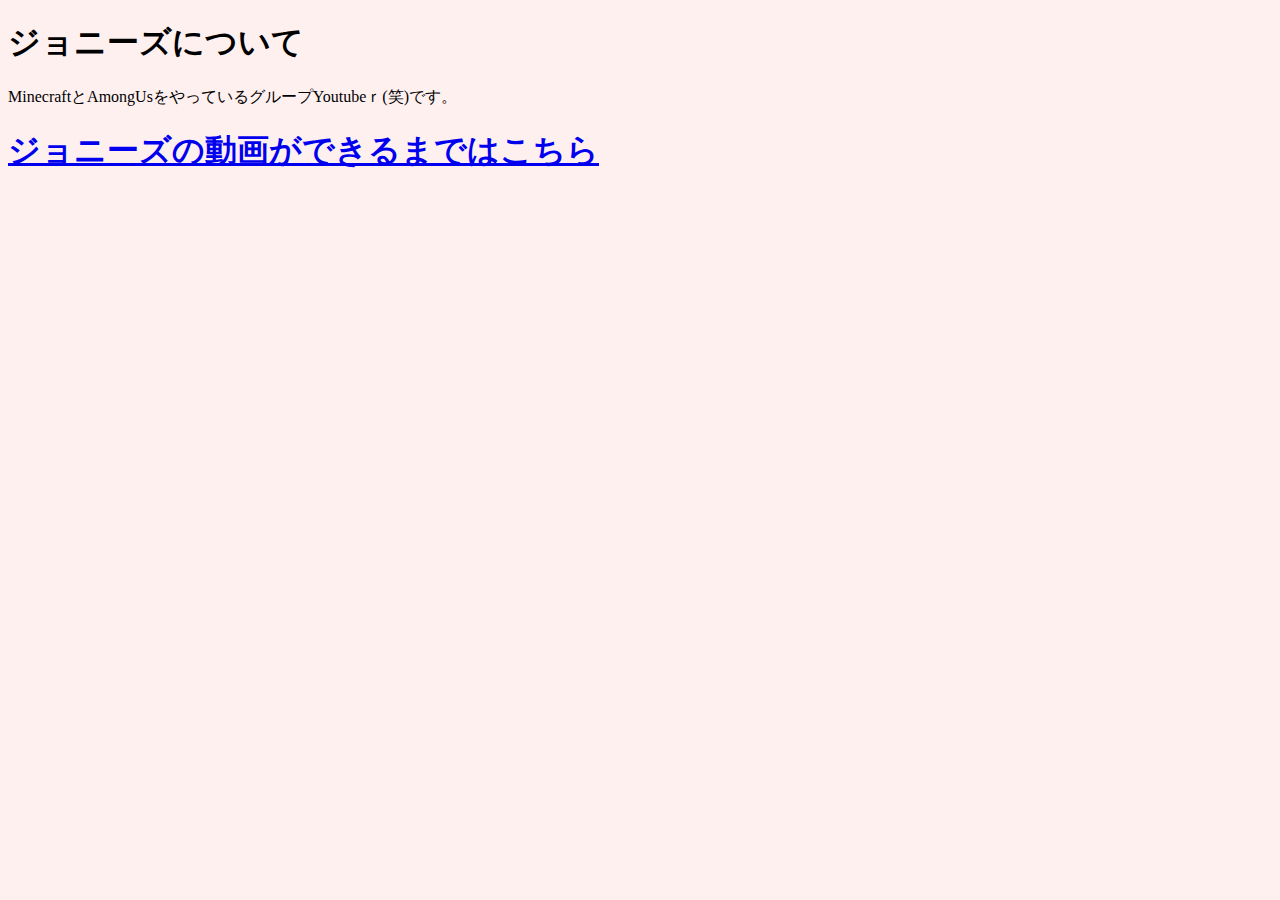
<file: about.html>
<!DOCTYPE html>
<html lang="ja">
<head>
    <meta charset="UTF-8">
    <meta name="viewport" content="width=device-width, initial-scale=1.0">
    <title>ジョニーズのホームページ - アバウト</title>
</head>
<body bgcolor="#FFF0F0">
    <h1>ジョニーズについて</h1>
    <p>MinecraftとAmongUsをやっているグループYoutubeｒ(笑)です。</p>
    <a href="making.html"><h1>ジョニーズの動画ができるまではこちら</h1></a>
</body>
</html>
</file>
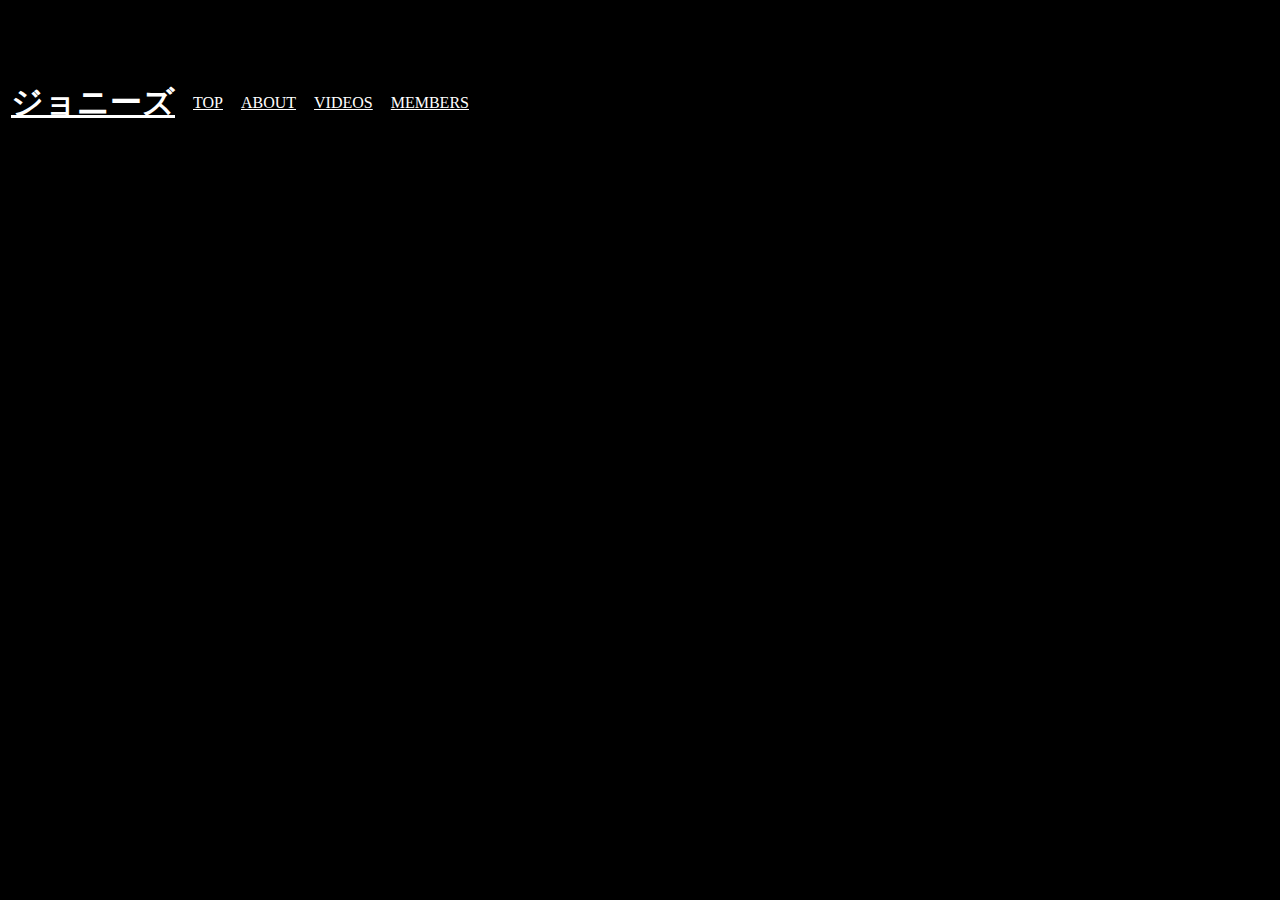
<file: header.html>
<!DOCTYPE html>
<html lang="ja">
<head>
    <meta charset="UTF-8">
    <meta name="viewport" content="width=device-width, initial-scale=1.0">
    <title>ジョニーズのホームページ - ヘッダー</title>
</head>
<body bgcolor="#000000">
    <table border="0" height="190px">
            <tbody>
                <tr>
                    <td><h1><a href="top.html" target="main" style="color: white;">ジョニーズ</a></h1></td>
                    <td width="10"></td>
                    <td><a href="top.html" target="main" style="color: white;">TOP</a></td>
                    <td width="10"></td>
                    <td><a href="about.html" target="main" style="color: white;">ABOUT</a></td>
                    <td width="10"></td>
                    <td><a href="videos.html" target="main" style="color: white;">VIDEOS</a></td>
                    <td width="10"></td>
                    <td><a href="members.html" target="main" style="color: white;">MEMBERS</a></td>
                </tr>
            </tbody>
    </table>
</body>
</html>
</file>
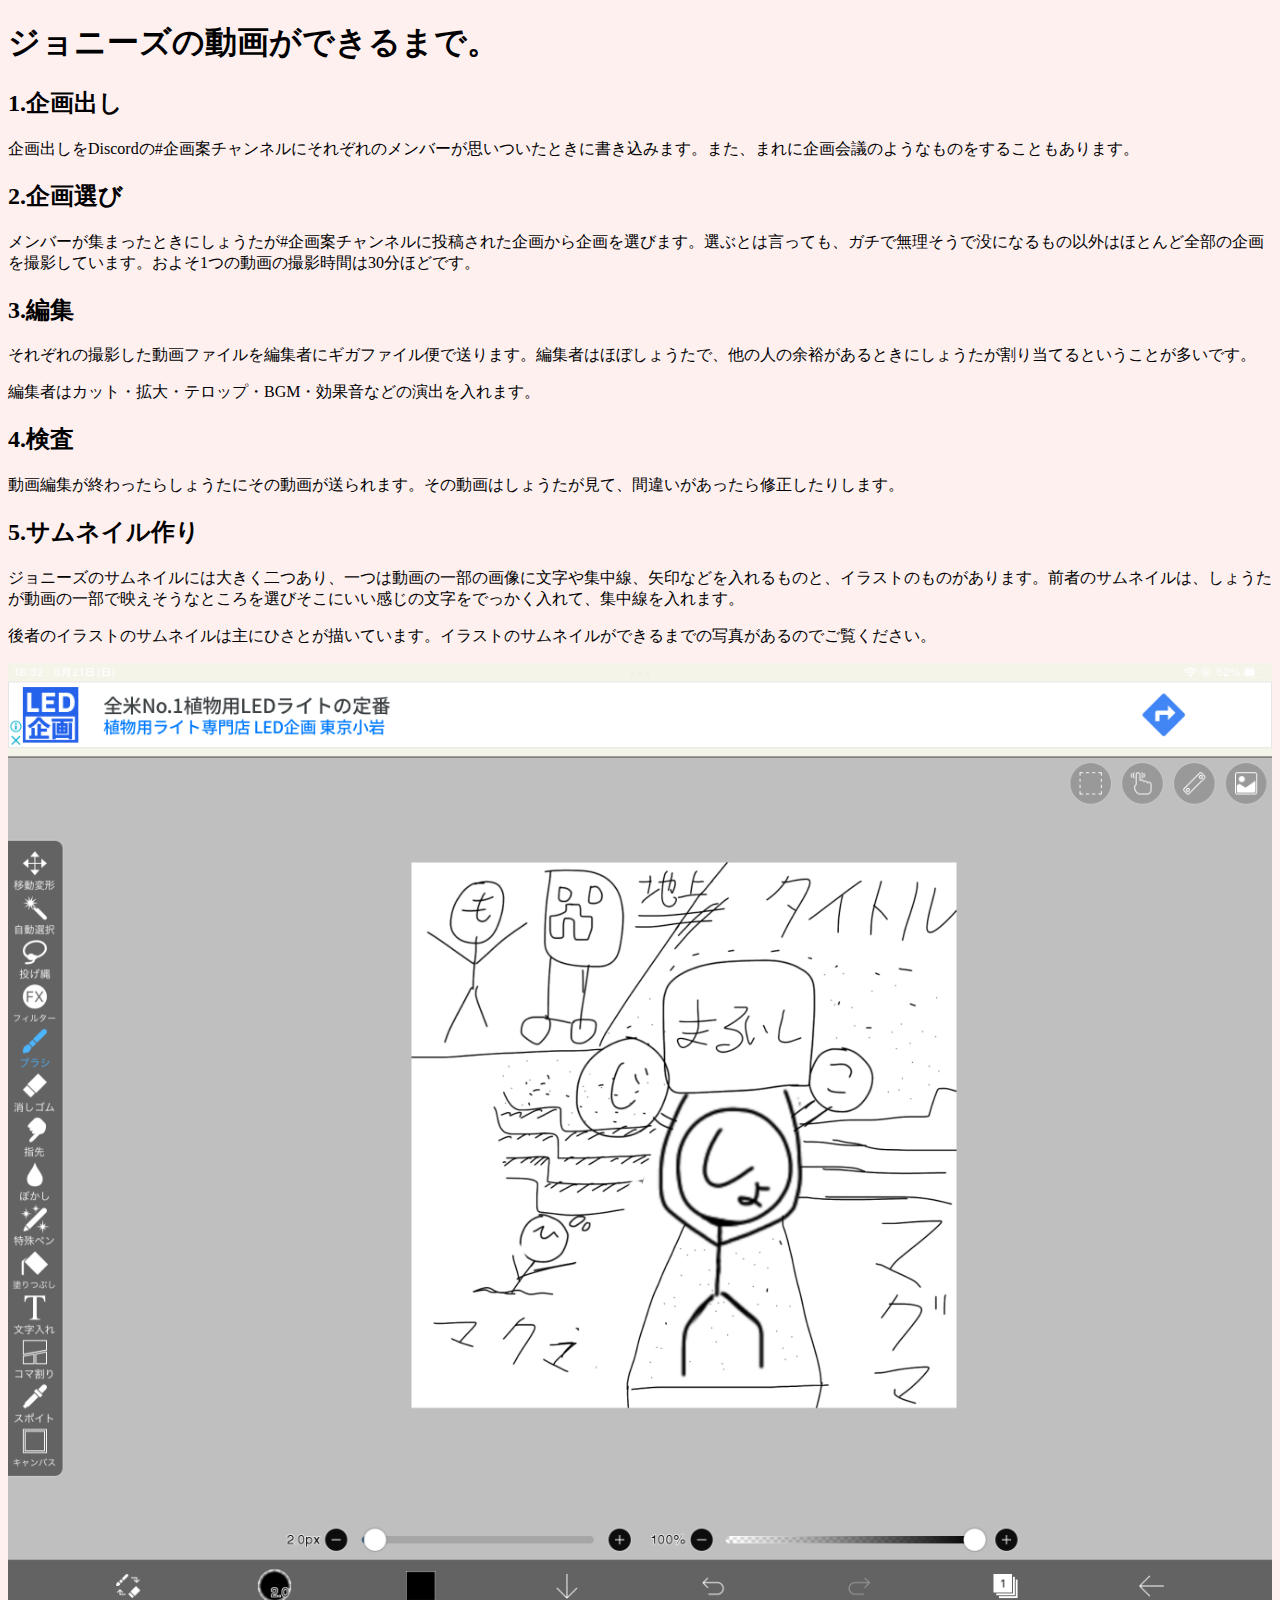
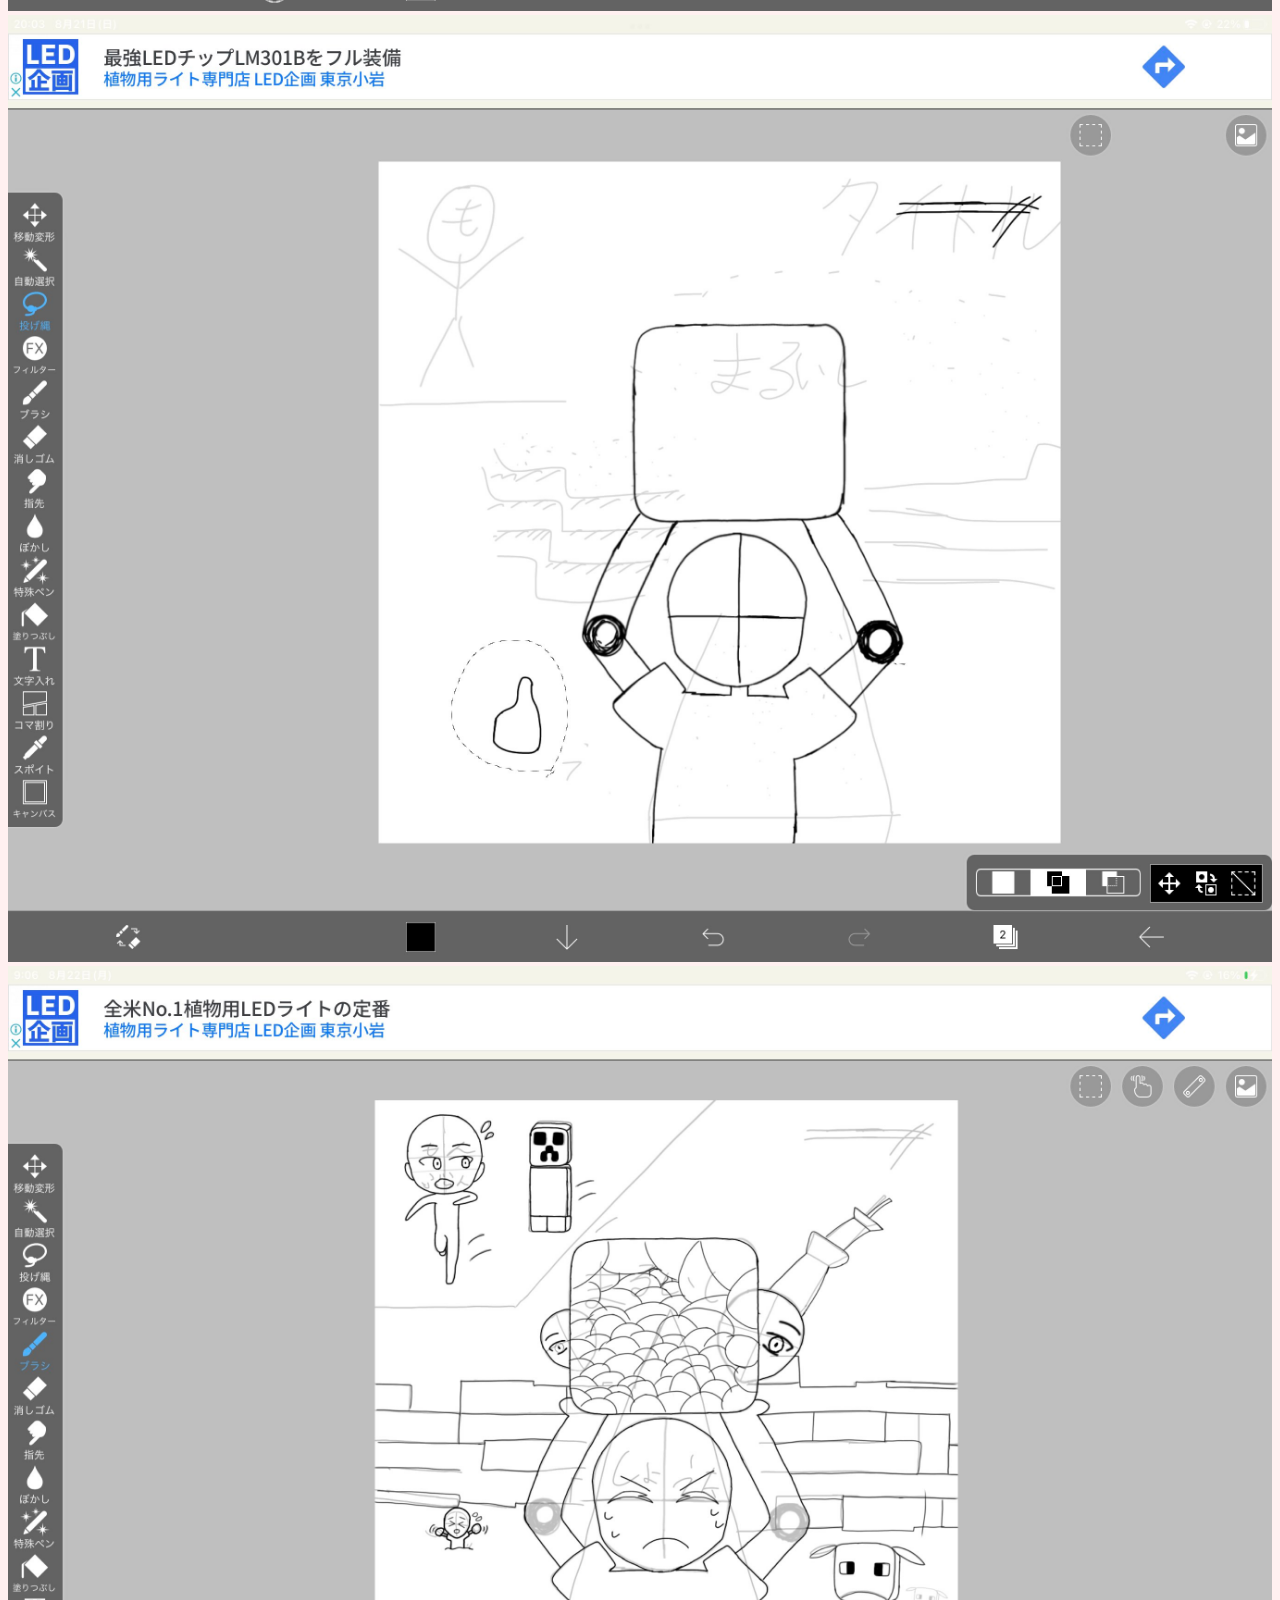
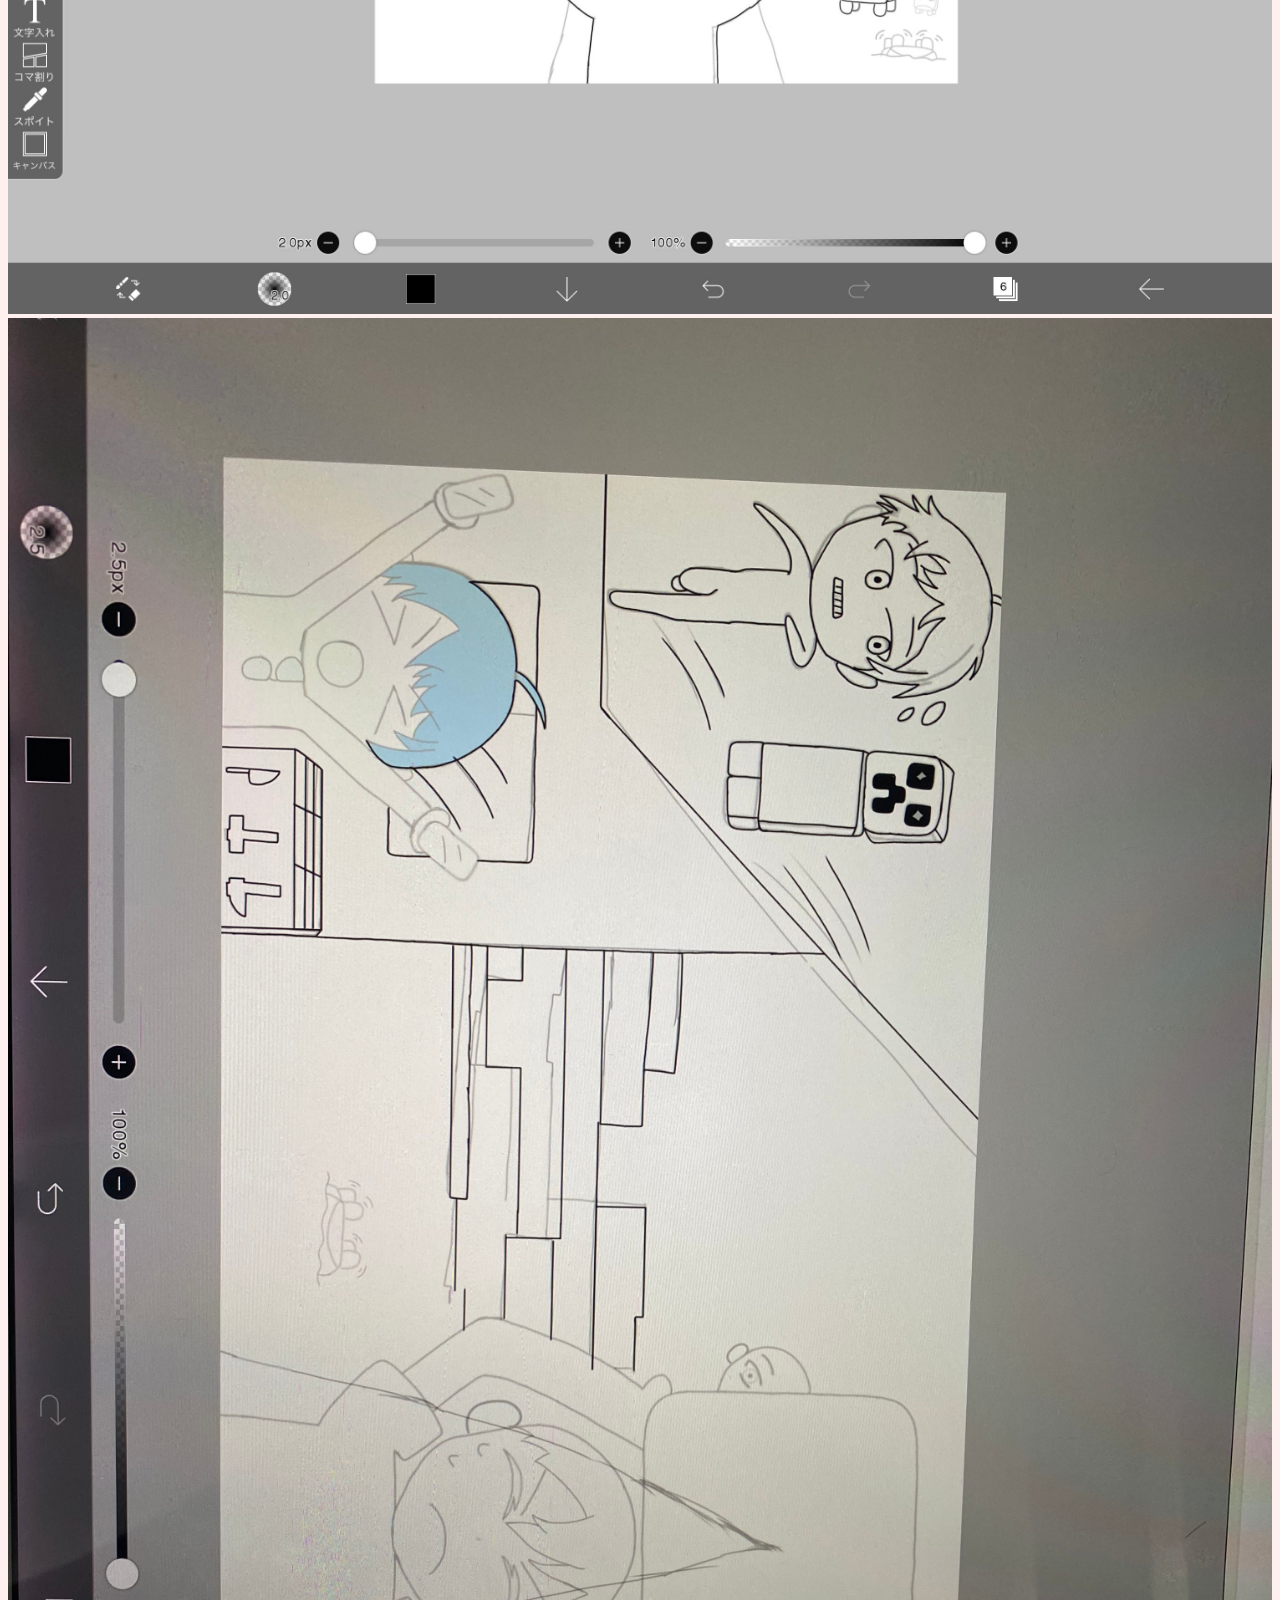
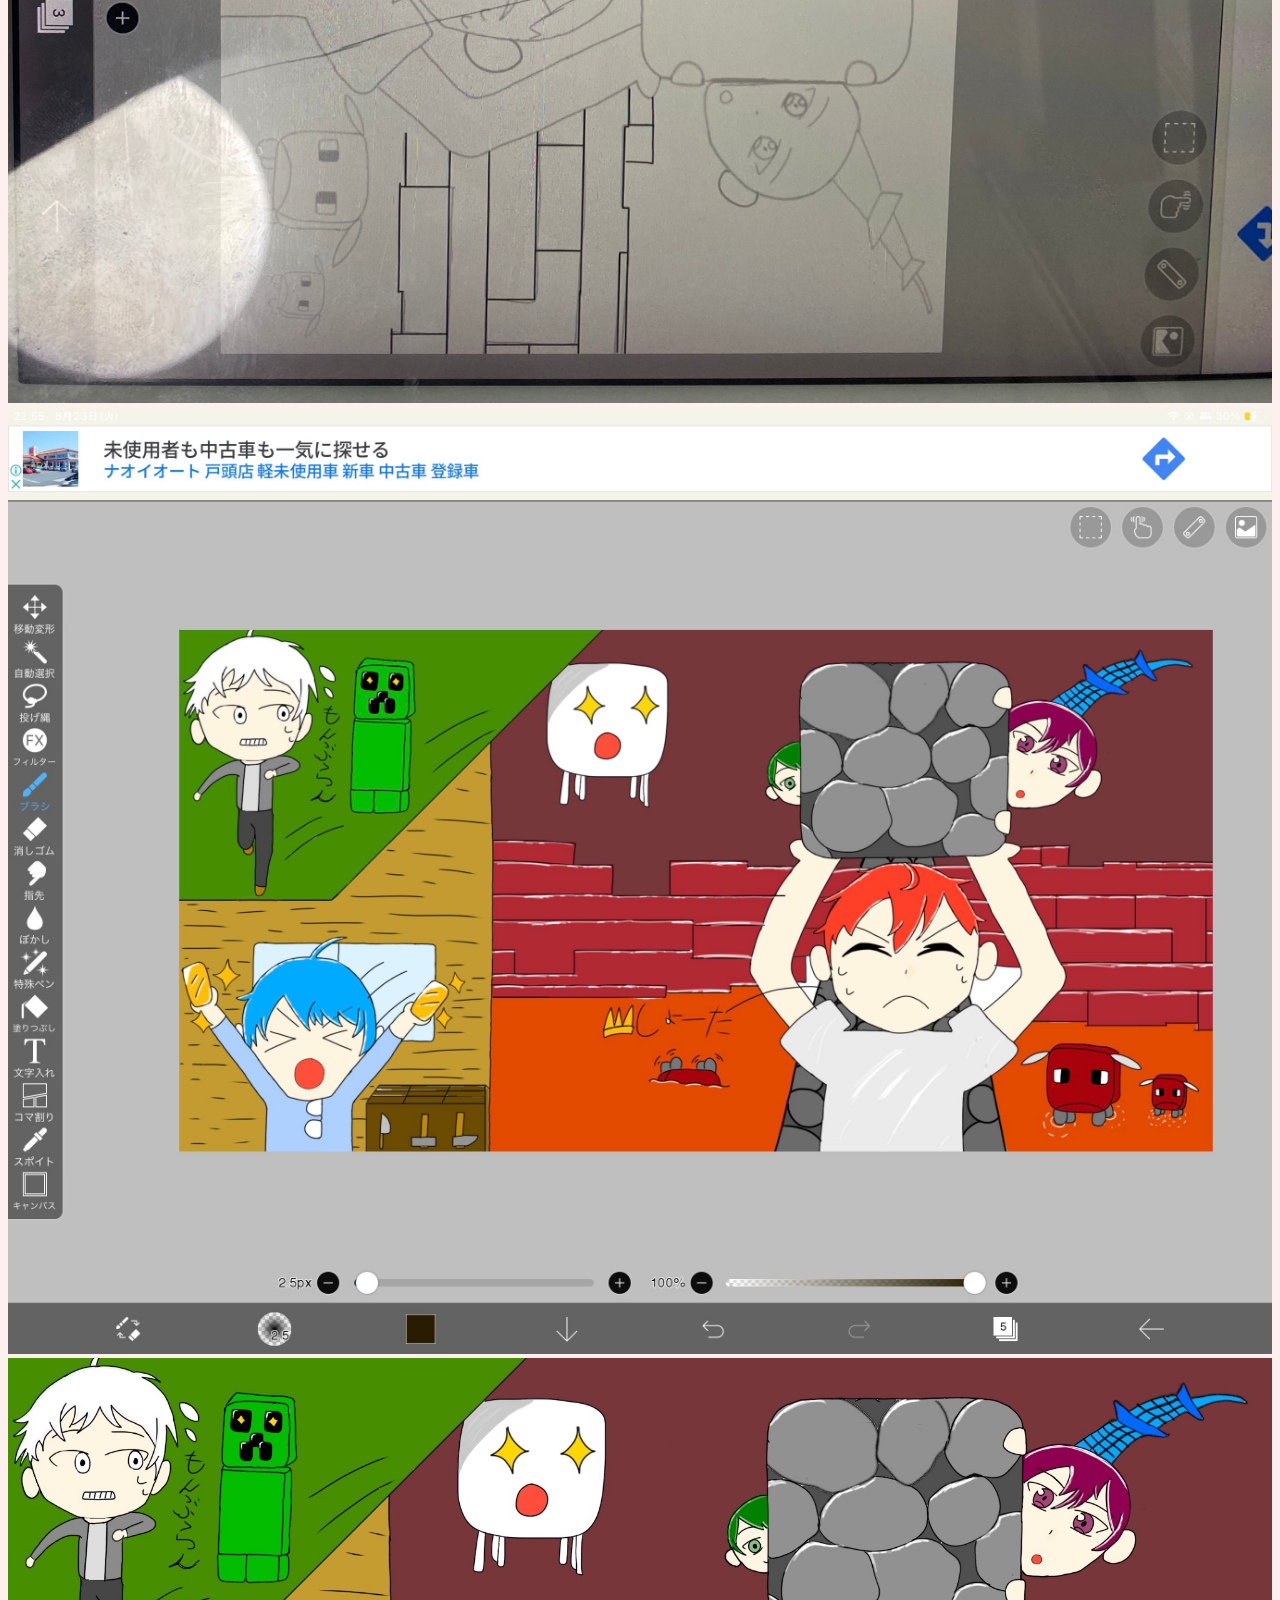
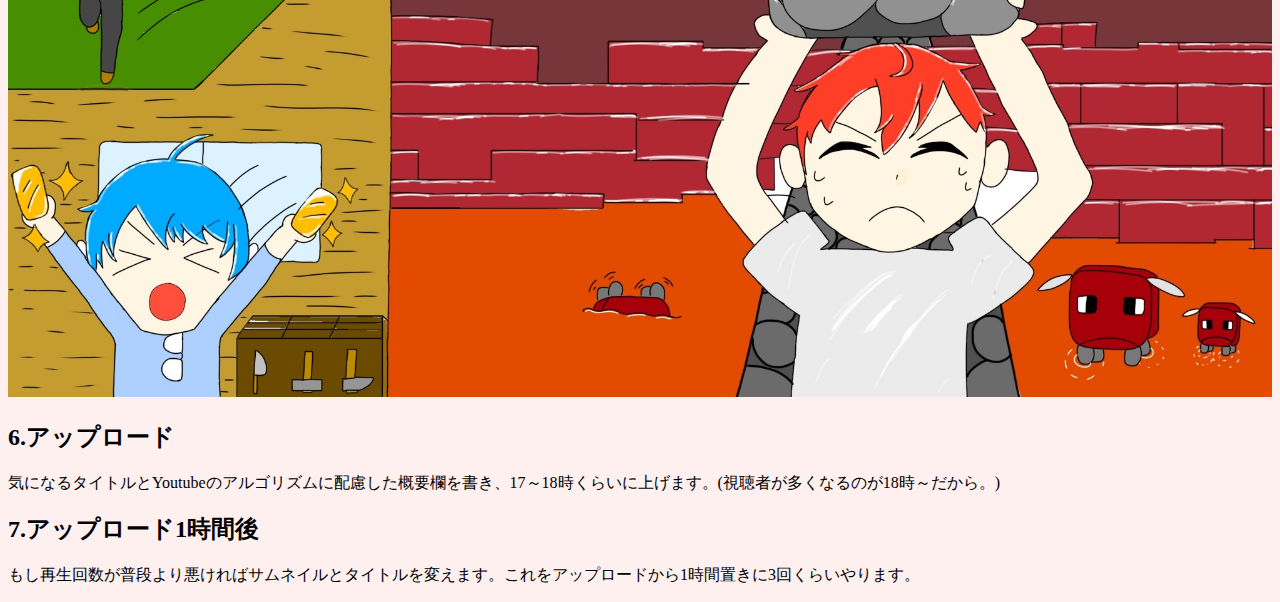
<file: making.html>
<!DOCTYPE html>
<html lang="ja">
<head>
    <meta charset="UTF-8">
    <meta name="viewport" content="width=device-width, initial-scale=1.0">
    <title>ジョニーズのホームページ - メイキング</title>
</head>
<body bgcolor="#FFF0F0">
    <h1>ジョニーズの動画ができるまで。</h1>
    <h2>1.企画出し</h2>
    <p>企画出しをDiscordの#企画案チャンネルにそれぞれのメンバーが思いついたときに書き込みます。また、まれに企画会議のようなものをすることもあります。</p>
    <h2>2.企画選び</h2>
    <p>メンバーが集まったときにしょうたが#企画案チャンネルに投稿された企画から企画を選びます。選ぶとは言っても、ガチで無理そうで没になるもの以外はほとんど全部の企画を撮影しています。およそ1つの動画の撮影時間は30分ほどです。</p>
    <h2>3.編集</h2>
    <P>それぞれの撮影した動画ファイルを編集者にギガファイル便で送ります。編集者はほぼしょうたで、他の人の余裕があるときにしょうたが割り当てるということが多いです。</P>
    <p>編集者はカット・拡大・テロップ・BGM・効果音などの演出を入れます。</p>
    <h2>4.検査</h2>
    <p>動画編集が終わったらしょうたにその動画が送られます。その動画はしょうたが見て、間違いがあったら修正したりします。</p>
    <h2>5.サムネイル作り</h2>
    <p>ジョニーズのサムネイルには大きく二つあり、一つは動画の一部の画像に文字や集中線、矢印などを入れるものと、イラストのものがあります。前者のサムネイルは、しょうたが動画の一部で映えそうなところを選びそこにいい感じの文字をでっかく入れて、集中線を入れます。</p>
    <p>後者のイラストのサムネイルは主にひさとが描いています。イラストのサムネイルができるまでの写真があるのでご覧ください。</p>
    <img src="img/samune1.png" width="100%">
    <img src="img/samune2.jpg" width="100%">
    <img src="img/samune3.jpg" width="100%">
    <img src="img/samune4.jpg" width="100%">
    <img src="img/samune5.jpg" width="100%">
    <img src="img/samune6.jpg" width="100%">
    <h2>6.アップロード</h2>
    <p>気になるタイトルとYoutubeのアルゴリズムに配慮した概要欄を書き、17～18時くらいに上げます。(視聴者が多くなるのが18時～だから。)</p>
    <h2>7.アップロード1時間後</h2>
    <p>もし再生回数が普段より悪ければサムネイルとタイトルを変えます。これをアップロードから1時間置きに3回くらいやります。</p>
</body>
</html>
</file>
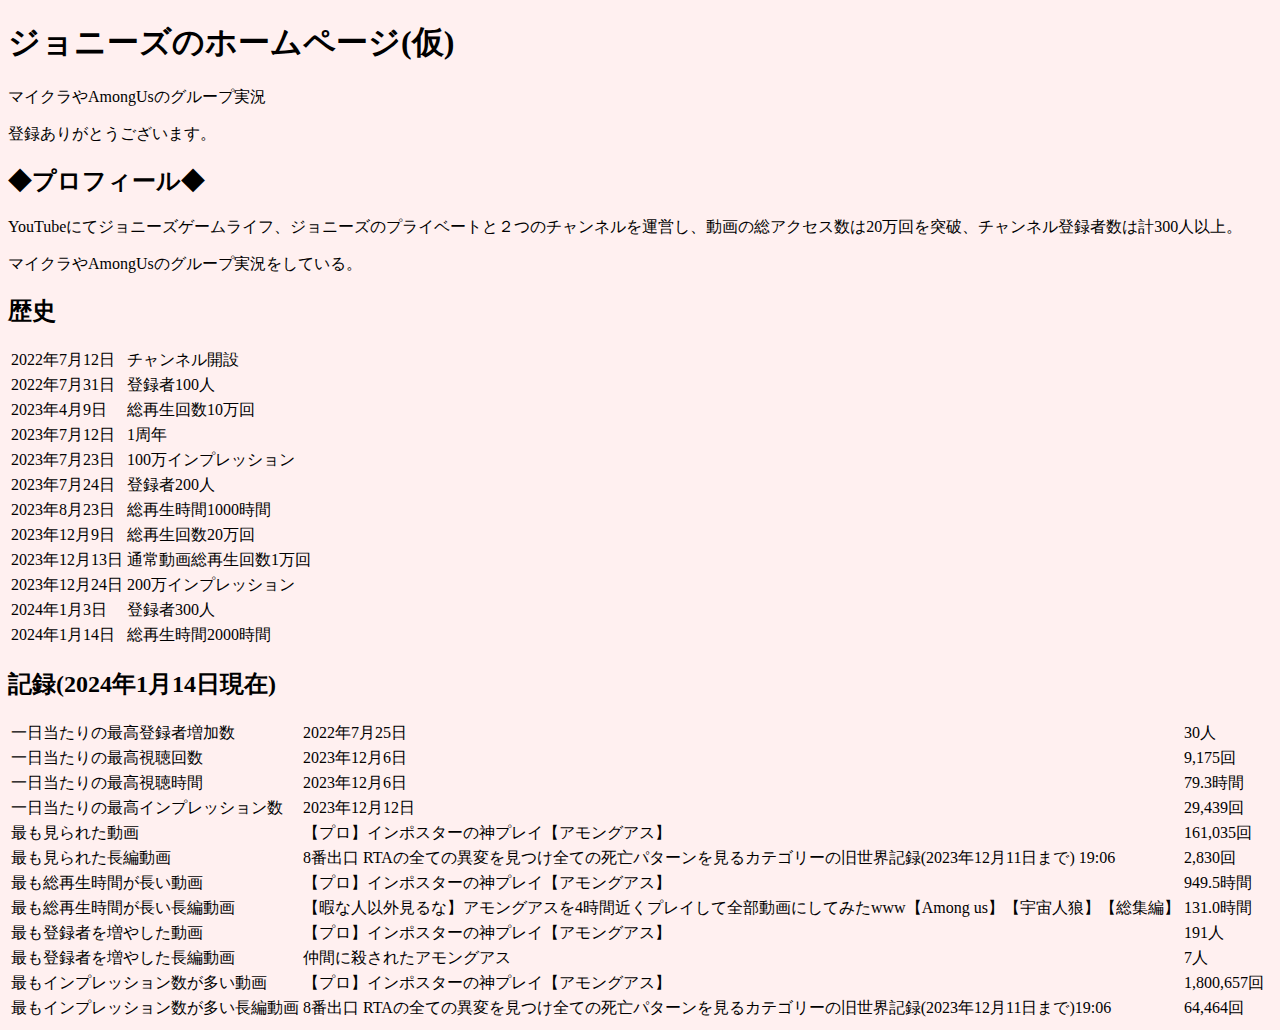
<file: top.html>
<!DOCTYPE html>
<html lang="ja">
<head>
    <meta charset="UTF-8">
    <meta name="viewport" content="width=device-width, initial-scale=1.0">
    <title>ジョニーズのホームページ - トップ</title>
    <link rel="stylesheet" type="text/css" href="css/style.css">
</head>
<body bgcolor="#FFF0F0">
    <h1>ジョニーズのホームページ(仮)</h1>
    <p>マイクラやAmongUsのグループ実況</p>
    <p>登録ありがとうございます。</p>
    <h2>◆プロフィール◆</h2>
    <p>YouTubeにてジョニーズゲームライフ、ジョニーズのプライベートと２つのチャンネルを運営し、動画の総アクセス数は20万回を突破、チャンネル登録者数は計300人以上。</p>
    <p>マイクラやAmongUsのグループ実況をしている。</p>
    <h2>歴史</h2>
    <table>
        <tbody>
            <tr><td>2022年7月12日</td><td>チャンネル開設</td></tr>
            <tr><td>2022年7月31日</td><td> 登録者100人</td></tr>
            <tr><td>2023年4月9日</td><td>総再生回数10万回</td></tr>
            <tr><td>2023年7月12日</td><td>1周年</td></tr>
            <tr><td>2023年7月23日</td><td>100万インプレッション</td></tr>
            <tr><td>2023年7月24日</td><td>登録者200人</td></tr>
            <tr><td>2023年8月23日</td><td>総再生時間1000時間</td></tr>
            <tr><td>2023年12月9日</td><td>総再生回数20万回</td></tr>
            <tr><td>2023年12月13日</td><td>通常動画総再生回数1万回</td></tr>
            <tr><td>2023年12月24日</td><td>200万インプレッション</td></tr>
            <tr><td>2024年1月3日</td><td>登録者300人</td></tr>
            <tr><td>2024年1月14日</td><td>総再生時間2000時間</td></tr>
        </tbody>
    </table>
    <h2>記録(2024年1月14日現在)</h2>
    <table>
        <tr><td>一日当たりの最高登録者増加数</td><td>2022年7月25日</td><td>30人</td></tr>
        <tr><td>一日当たりの最高視聴回数</td><td>2023年12月6日</td><td>9,175回</td></tr>
        <tr><td>一日当たりの最高視聴時間</td><td>2023年12月6日</td><td>79.3時間</td></tr>
        <tr><td>一日当たりの最高インプレッション数</td><td>2023年12月12日</td><td>29,439回</td></tr>
        <tr><td>最も見られた動画</td><td>【プロ】インポスターの神プレイ【アモングアス】</td><td>161,035回</td></tr>
        <tr><td>最も見られた長編動画</td><td>8番出口 RTAの全ての異変を見つけ全ての死亡パターンを見るカテゴリーの旧世界記録(2023年12月11日まで) 19:06</td><td>2,830回</td></tr>
        <tr><td>最も総再生時間が長い動画</td><td>【プロ】インポスターの神プレイ【アモングアス】</td><td>949.5時間</td></tr>
        <tr><td>最も総再生時間が長い長編動画</td><td>【暇な人以外見るな】アモングアスを4時間近くプレイして全部動画にしてみたwww【Among us】【宇宙人狼】【総集編】</td><td>131.0時間</td></tr>
        <tr><td>最も登録者を増やした動画</td><td>【プロ】インポスターの神プレイ【アモングアス】</td><td>191人</td></tr>
        <tr><td>最も登録者を増やした長編動画</td><td>仲間に殺されたアモングアス</td><td>7人</td></tr>
        <tr><td>最もインプレッション数が多い動画</td><td>【プロ】インポスターの神プレイ【アモングアス】</td><td>1,800,657回</td></tr>
        <tr><td>最もインプレッション数が多い長編動画</td><td>8番出口 RTAの全ての異変を見つけ全ての死亡パターンを見るカテゴリーの旧世界記録(2023年12月11日まで)19:06</td><td>64,464回</td></tr>
    </table>

 

 

 

 



 







 




</body>
</html>
</file>
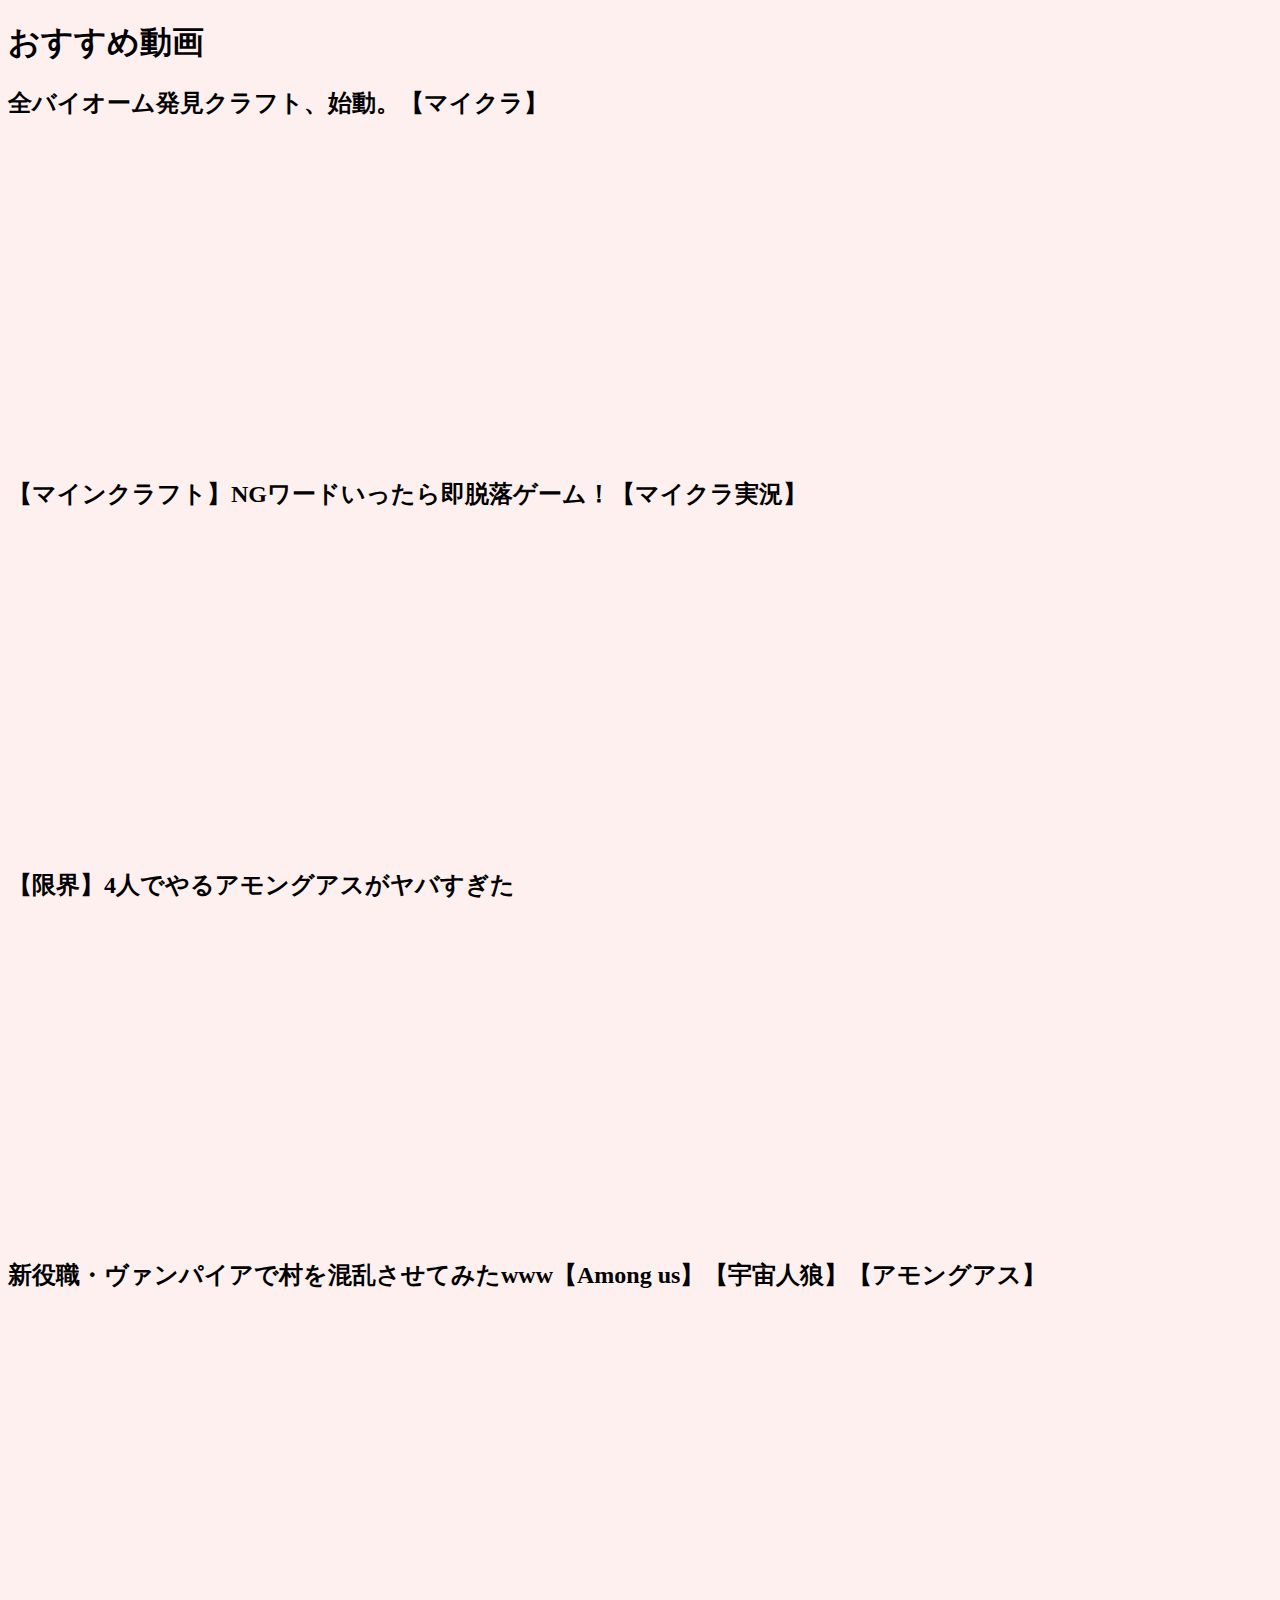
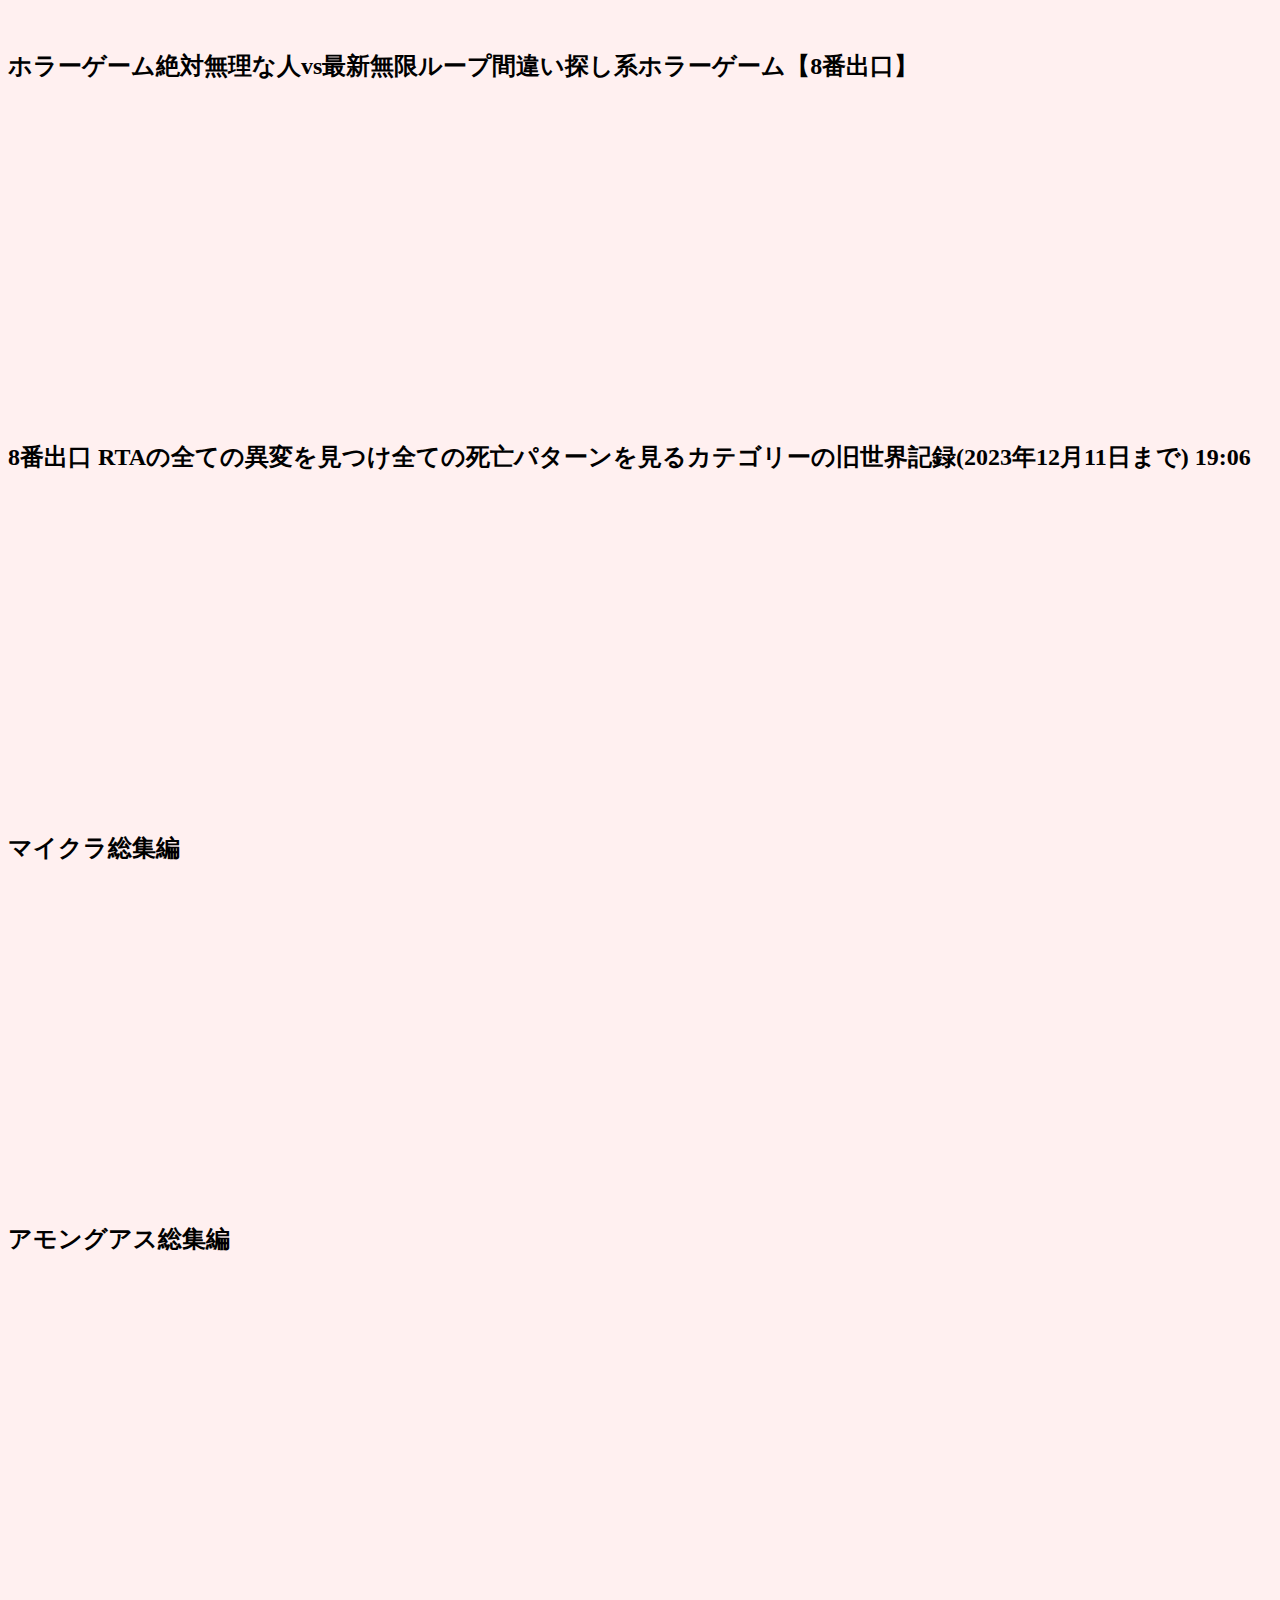
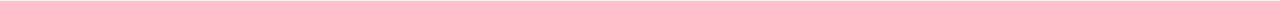
<file: videos.html>
<!DOCTYPE html>
<html lang="ja">
<head>
    <meta charset="UTF-8">
    <meta name="viewport" content="width=device-width, initial-scale=1.0">
    <title>ジョニーズのホームページ - 動画</title>
    <link rel="stylesheet" type="text/css" href="css/style.css">
</head>
<body bgcolor="#FFF0F0">
    <h1>おすすめ動画</h1>
    <h2>全バイオーム発見クラフト、始動。【マイクラ】</h2>
    <iframe width="560" height="315" src="https://www.youtube.com/embed/xBFqfH4valw?si=vxdsLczn8f6u4_25" title="YouTube video player" frameborder="0" allow="accelerometer; autoplay; clipboard-write; encrypted-media; gyroscope; picture-in-picture; web-share" allowfullscreen></iframe>
    <h2>【マインクラフト】NGワードいったら即脱落ゲーム！【マイクラ実況】</h2>
    <iframe width="560" height="315" src="https://www.youtube.com/embed/5I_BAOmYbLE?si=eAdrK_sUUNLzhUyS" title="YouTube video player" frameborder="0" allow="accelerometer; autoplay; clipboard-write; encrypted-media; gyroscope; picture-in-picture; web-share" allowfullscreen></iframe>
    <h2>【限界】4人でやるアモングアスがヤバすぎた</h2>
    <iframe width="560" height="315" src="https://www.youtube.com/embed/L-lq6MjyZz8?si=3cqXNBZ_hn5yY_zF" title="YouTube video player" frameborder="0" allow="accelerometer; autoplay; clipboard-write; encrypted-media; gyroscope; picture-in-picture; web-share" allowfullscreen></iframe>
    <h2>新役職・ヴァンパイアで村を混乱させてみたwww【Among us】【宇宙人狼】【アモングアス】</h2>
    <iframe width="560" height="315" src="https://www.youtube.com/embed/wCkfq3jtI4Y?si=KFmurfgOJSocpOX-" title="YouTube video player" frameborder="0" allow="accelerometer; autoplay; clipboard-write; encrypted-media; gyroscope; picture-in-picture; web-share" allowfullscreen></iframe>
    <h2>ホラーゲーム絶対無理な人vs最新無限ループ間違い探し系ホラーゲーム【8番出口】</h2>
    <iframe width="560" height="315" src="https://www.youtube.com/embed/wCkfq3jtI4Y?si=KFmurfgOJSocpOX-" title="YouTube video player" frameborder="0" allow="accelerometer; autoplay; clipboard-write; encrypted-media; gyroscope; picture-in-picture; web-share" allowfullscreen></iframe>
    <h2>8番出口 RTAの全ての異変を見つけ全ての死亡パターンを見るカテゴリーの旧世界記録(2023年12月11日まで) 19:06</h2>
    <iframe width="560" height="315" src="https://www.youtube.com/embed/dpODbZPMDBA?si=mPH5dtfm5u0TORJt" title="YouTube video player" frameborder="0" allow="accelerometer; autoplay; clipboard-write; encrypted-media; gyroscope; picture-in-picture; web-share" allowfullscreen></iframe>
    <h2>マイクラ総集編</h2>
    <iframe width="560" height="315" src="https://www.youtube.com/embed/6TFgU_vBVME?si=6ARjbx71S6XfSEeh" title="YouTube video player" frameborder="0" allow="accelerometer; autoplay; clipboard-write; encrypted-media; gyroscope; picture-in-picture; web-share" allowfullscreen></iframe>
    <h2>アモングアス総集編</h2>
    <iframe width="560" height="315" src="https://www.youtube.com/embed/xHy8C-JDBy0?si=-hVd5DwSsoAUUqZi" title="YouTube video player" frameborder="0" allow="accelerometer; autoplay; clipboard-write; encrypted-media; gyroscope; picture-in-picture; web-share" allowfullscreen></iframe>
</body>
</html>
</file>
<file: css/style.css>
.iframe-aspect-padding .inn {
  position: relative;
  width: 100%;
  height: 0; 
  padding-top: 36%; 
}
.iframe-aspect-padding iframe {
  position: absolute; 
  top: 0;
  left: 0;
  width: 100%; 
  height: 100%; 
}

@media screen and (max-width:480px) {
.iframe-aspect-padding .inn {
  position: relative;
  width: 100%;
  height: 0; 
  padding-top: 169%; 
}
.iframe-aspect-padding iframe {
  position: absolute; 
  top: 0;
  left: 0;
  width: 100%; 
  height: 100%; 
}
}
</file>
